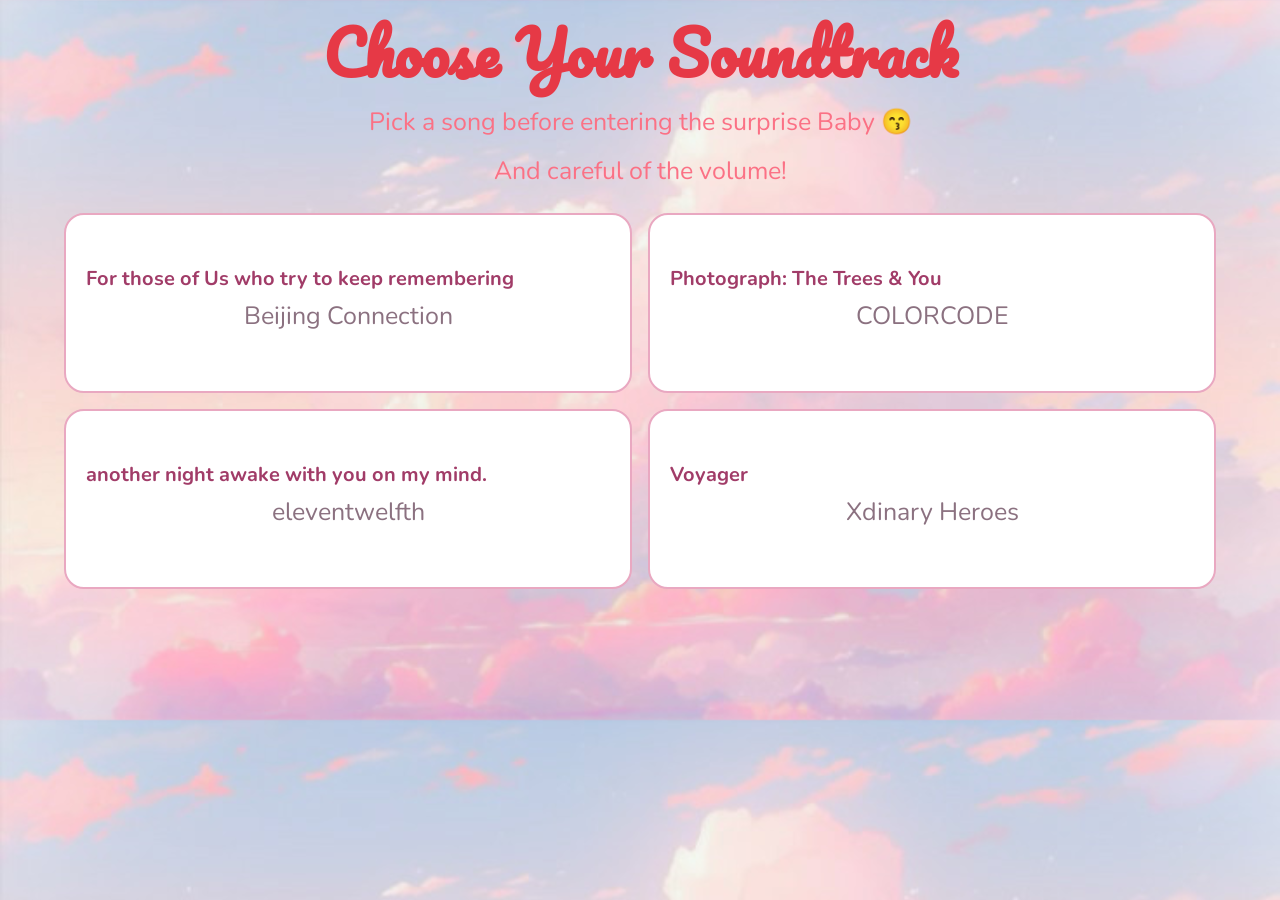
<file: index.html>
<!DOCTYPE html>
<html lang="en">
<head>
    <meta charset="UTF-8">
    <meta name="viewport" content="width=device-width, initial-scale=1.0">
    <title>ILO BIRTHDAY</title>

    <link rel="stylesheet" href="style.css">
    <link rel="preconnect" href="https://fonts.googleapis.com">
    <link rel="preconnect" href="https://fonts.gstatic.com" crossorigin>
    <link href="https://fonts.googleapis.com/css2?family=Nunito:wght@400;700;800&family=Pacifico&display=swap" rel="stylesheet">

    
</head>
<body  class="music-page">
    <h1>Choose Your Soundtrack</h1>
    <p>Pick a song before entering the surprise Baby 😙</p>
    <p>And careful of the volume!</p>
    

    
    <div class="song-container">

    <button class="song-card" data-song="beijing">
        <h2>For those of Us who try to keep remembering</h2>
        <p>Beijing Connection</p>
    </button>

    
<button class="song-card" data-song="you">
    <h2>Photograph: The Trees & You</h2>
    <p>COLORCODE</p>
</button>


    <button class="song-card" data-song="night">
        <h2>another night awake with you on my mind.</h2>
        <p>eleventwelfth</p>
    </button>

    
<button class="song-card" data-song="cats">
    <h2>Voyager</h2>
    <p>Xdinary Heroes</p>
</button>


</div>
    


   <script src="script.js"></script>
</body>
</html>
</file>
<file: style.css>
/* =====================================
   GLOBAL — LEBIH AMAN UNTUK TINGGI LAYAR
===================================== */

:root {
    --bg-color: #dcd8ff;
    --birthday-scale: min(1, calc(100dvh / 768));
}

html {
    width: 100%;
    max-width: 100%;
    overflow-x: clip;
    scroll-behavior: smooth;
    scroll-snap-type: y mandatory;
    scroll-padding-top: 0;
}

body {
    width: 100%;
    max-width: 100%;
    margin: 0;
    overflow-x: clip;
    background-color: var(--bg-color);
}

*,
*::before,
*::after {
    box-sizing: border-box;
}


/* =====================================
   FIRST PAGE — PILIHAN LAGU
===================================== */

.music-page {
    background-image: url("img/bg1.jpg");
    background-size: cover;
    font-family: 'Nunito', sans-serif;
}

.music-page h1 {
    color: #e63946;
    text-align: center;
    font-family: 'Pacifico', cursive;
    font-size: 60px;
    margin-top: 0;
    margin-bottom: 10px;
}

.music-page p {
    color: #fb7185;
    text-align: center;
    font-size: 25px;
    margin-top: -10px;
}

.song-container {
    display: grid;
    grid-template-columns: repeat(2, minmax(0, 1fr));
    gap: 16px;
    width: 90%;
    max-width: 1200px;
    margin: 20px auto;
}

.song-card {
    width: 100%;
    min-width: 0;
    height: 180px;
    padding: 20px;
    border: 2px solid #e9a8c1;
    border-radius: 20px;
    background-color: white;
    text-align: left;
    cursor: pointer;
    font-family: 'Nunito', sans-serif;
    transition: transform 0.2s ease, box-shadow 0.2s ease;
}

.song-card:hover {
    transform: translateY(-5px);
    box-shadow: 0 8px 20px rgba(216, 106, 150, 0.2);
}

.song-card h2 {
    font-size: 20px;
    color: #a13c68;
}

.song-card p {
    color: #8b7180;
}

























/* =====================================
   HALAMAN BIRTHDAY — SEMUA SECTION
===================================== */

.birthday-page {
    margin: 0;
    min-height: 100vh;
}

.birthday-page section {
    position: relative;
    width: 100%;
    height: 100vh;
    height: 100dvh;
    min-height: 0;
    max-height: 100dvh;
    overflow: hidden;

    scroll-snap-align: start;
    scroll-snap-stop: always;
}


/* =====================================
   TOMBOL PEMBUKA
===================================== */


#start-screen {
    position: fixed;
    inset: 0;
    z-index: 1000;
    display: flex;
    justify-content: center;
    align-items: center;
    background-image: url("img/bgt.jpeg");
    background-size: cover;
    background-position: center;
    transition: opacity 0.5s ease;
}

#start-screen.hide {
    opacity: 0;
    pointer-events: none;
}

.start-content {
    display: flex;
    flex-direction: column;
    align-items: center;
    gap: 12px;
    padding: 24px;
    text-align: center;
}

.start-content p {
    color: #a13c68;
    font-size: 20px;
    margin: 0;
}

#play-button {
    display: flex;
    align-items: center;
    justify-content: center;
    width: 110px;
    height: 110px;
    border: 3px solid #e9a8c1;
    border-radius: 50%;
    background: #ffc6df;
    color: #a13c68;
    font-size: 42px;
    padding-left: 8px;
    cursor: pointer;
    box-shadow: 0 0 0 10px rgba(255, 198, 223, 0.3),
                0 8px 25px rgba(161, 60, 104, 0.2);
    transition: transform 0.2s ease, box-shadow 0.2s ease;
    animation: playPulse 1.8s ease-in-out infinite;
}

#play-button:hover {
    transform: scale(1.1);
}

#play-button:active {
    transform: scale(0.95);
}

.start-content .start-hint {
    font-size: 14px;
    color: #8b7180;
}

@keyframes playPulse {
    0%, 100% {
        box-shadow: 0 0 0 8px rgba(255, 198, 223, 0.25),
                    0 8px 25px rgba(161, 60, 104, 0.2);
    }

    50% {
        box-shadow: 0 0 0 16px rgba(255, 198, 223, 0.12),
                    0 8px 30px rgba(161, 60, 104, 0.25);
    }
}



/* =====================================
   CONFETTI
===================================== */

.birthday-effects {
    position: fixed;
    inset: 0;
    width: 100%;
    max-width: 100%;
    display: flex;
    justify-content: space-between;
    align-items: flex-start;
    overflow: hidden;
    z-index: 12;
    pointer-events: none;
}

.birthday-effects img {
    position: relative;
    bottom: 30px;
    left: -60px;
    width: 800px;
    max-width: none;
    height: auto;
    flex-shrink: 0;
    opacity: 0;
    transition: opacity 0.2s ease;
}

.birthday-effects img.show {
    opacity: 1;
}

.effect-gif2 {
    transform: scaleX(-1);
}


/* =====================================
   BALON
===================================== */


.balloon-container {
    position: absolute;
    inset: 0;
    width: 100%;
    height: 100%;
    overflow: hidden;
    pointer-events: none;
    z-index: 20;
}


.balloon {
    position: absolute;
    top: 0;
    left: 0;
    width: 100px;
    height: auto;
    pointer-events: auto;
    cursor: default;
    will-change: transform;
}

/* Sembunyikan balon setelah Section 1 */
.balloon-container.hide {
    opacity: 0;
    visibility: hidden;
    transition: opacity 0.5s ease, visibility 0.5s ease;
}

/* =====================================
   BANNER ULANG TAHUN
===================================== */

.birthday-banner {
    position: absolute;
    top: 0;
    left: 0;
    right: 0;
    width: 100%;
    max-width: 100%;
    height: 120px;
    display: flex;
    justify-content: space-between;
    align-items: flex-start;
    overflow: hidden;
    z-index: 10;
}

.birthday-banner img {
    position: relative;
    top: -227px;
    width: 500px;
    max-width: none;
    height: auto;
    flex-shrink: 0;
}


/* =====================================
   TULISAN ULANG TAHUN
===================================== */

.birthday-first {
    top: 15px;
    width: 100%;
    max-width: 100%;
    z-index: 5;
    
}

.birthday-first .text {
    position: relative;
    left: 540px;
    width: 20%;
    bottom: 0;
}

.birthday-first p {
    position: relative;
    margin-top: -30px;
    font-family: 'Quicksand', sans-serif;
    left: 430px;
    font-size: 35px;
    color: #f47286;
}

.birthday-first p span {
    margin-left: 120px;
}

.birthday-first .cake {
    position: relative;
    margin-top: 0px;

    width: min(23vw, 315px);
    height: auto;
    left: 530px;
    bottom: 20px;

    filter:
    saturate(1.5)
    contrast(1.2)
    brightness(1.08)
    drop-shadow(0 10px 14px rgba(0, 0, 0, 0.35))
    drop-shadow(0 0 22px rgba(255, 80, 160, 0.65));
}


/* =====================================
   FOTO DAN FRAME
===================================== */

.birthday-frame {
    position: absolute;
    top: 150px;
    left:20px;
    right: 30px;
    width: auto;
    height: auto;
    z-index: 11;
}
.birthday-frame .frame {
    width: 370px;
    height: 450px;
    flex-shrink: 1;
}


.birthday-framedecor {
    position: absolute;
    top: 0;
    left: 0;

    width: 100%;
    height: 100%;

    z-index: 11;
    pointer-events: none;
}

.birthday-framedecor .flower1 {
    position: absolute;

    top: 360px;
    left: 220px;

    width: 150px;
    height: auto;
    transform: rotate(10deg);

    z-index: 11;
    pointer-events: auto;
}



/* =====================================
   CROWN DI KEPALA
===================================== */

.birthday-frame .crown {
    position: absolute;
    top: 10px;
    left: 55px;
    width: 200px;
    height: auto;

    transform: rotate(-15deg);
    transform-origin: center center;

    z-index: 12;
    opacity: 0;
    visibility: hidden;
    pointer-events: none;
}

/* Crown muncul */
.birthday-frame .crown.show {
    visibility: visible;
    animation: crownAppear 0.8s ease-out forwards;
}

@keyframes crownAppear {
    0% {
        opacity: 0;
        transform: translateY(-20px) rotate(-15deg) scale(0.5);
    }

    100% {
        opacity: 1;
        transform: translateY(0) rotate(-15deg) scale(1);
    }
}


/* =====================================
   FOTO ULANG TAHUN
===================================== */

.birthday-foto {
    position: absolute;
    top: 180px;
    left: 100px;
    right: 30px;
    width: auto;
    height: auto;
    z-index: 10;
}

.birthday-foto .foto1 {
    width: 200px;
    height: 350px;
    flex-shrink: 1;
}


/* =====================================
   PEMBUNGKUS GIF DI SECTION 1
===================================== */

.birthday-decor {
    position: absolute;
    inset: 0;
    z-index: 10;
    pointer-events: none;
}

/* KNIGHT */
.birthday-decor .knight {
    position: absolute;
    width: 300px;
    height: 350px;
    top: -25px;
    right: 80px;
    object-fit: contain;
}

/* HORNET */
.birthday-decor .hornet {
    position: absolute;
    width: 350px;
    height: 350px;
    top: 280px;
    right: 200px;
    object-fit: contain;
}

/* GRUB */
.birthday-decor .grub {
    position: absolute;
    width: 400px;
    height: 200px;
    bottom: 20px;
    right: -110px;
    object-fit: contain;
}


/* =====================================
   LILIN TURUN KE ATAS KUE
===================================== */


/* =====================================
   LILIN TURUN KE ATAS KUE
===================================== */

.birthday-first .candle {
    position: absolute;
    top: 230px;
    left: 650px;
    width: 90px;
    height: auto;

    z-index: 20;
    opacity: 0;
    visibility: hidden;
    pointer-events: none;

    filter:
        brightness(1.15)
        saturate(1.8)
        drop-shadow(0 0 3px white)
        drop-shadow(0 2px 4px rgba(0, 0, 0, 0.5));
}

.birthday-first .candle.show {
    visibility: visible;
    animation: candleDrop 1.5s ease-in-out forwards;
}

@keyframes candleDrop {
    0% {
        opacity: 0;
        transform: translateY(-100px);
    }

    100% {
        opacity: 1;
        transform: translateY(0);
    }
}














































/* ==========================================
   SECTION 2 — MUSEUM GALLERY
   ========================================== */

/* Judul galeri */
#section-2 .museum-heading {
    position: relative;
    z-index: 5;
    height: 200px;
    margin: 0;
    text-align: center;
    top: 40px;
}

#section-2 .museum-eyebrow {
    margin: 0 0 10px;
    font-size: 20px;
    letter-spacing: 4px;
    text-transform: uppercase;
    color: #8b735e;
}

#section-2 .museum-heading h2 {
    margin: 0;
    font-family: Georgia, "Times New Roman", serif;
    font-size: 36px;
    font-weight: normal;
    line-height: 1.2;
    color: #4b382c;
}

#section-2 .museum-subtitle {
    margin: 8px 0 0;
    font-size: 15px;
    letter-spacing: 1px;
    color: #8b735e;
}

/* JUDUL */

#section-2 .museum-heading {
    position: relative;
    z-index: 5;
    height: 100px;
    margin: 0;
    text-align: center;
}

#section-2.museum-section {
    position: relative;
    width: 100%;
    height: auto;
    min-height: 100vh;
    max-height: none;
    padding: 15px 25px;
    box-sizing: border-box;
    overflow: visible;
}





/* AREA GALERI */

#section-2 .museum-gallery {
    position: relative;
    width: 100%;
    height: auto;
    min-height: calc(100vh - 115px);
    margin: 0;
    overflow: visible;
}



/* SETIAP ITEM */

#section-2 .museum-item {
    position: absolute;
    display: block;
    transform: none;
    transition: filter 0.2s ease;
    cursor: pointer;
    z-index: 1;
}

#section-2 .museum-item:hover {
    z-index: 20;
    filter: drop-shadow(0 5px 8px rgba(80, 50, 35, 0.2));
}

/* ==========================================
   POSISI DAN UKURAN 16 FRAME
   ========================================== */

/* FRAME 01 */
#section-2 .museum-item:nth-child(1) {
    left: 55px;
    top: -82.5px;
    width: 173px;
}

/* FRAME 02 */
#section-2 .museum-item:nth-child(2) {
    left: 240.2px;
    top: -33px;
    width: 159px;
}

/* FRAME 03 */
#section-2 .museum-item:nth-child(3) {
    left: 565.4px;
    top: 270px;
    width: 230px;
}

/* FRAME 04 */
#section-2 .museum-item:nth-child(4) {
    left: 488.6px;
    top: 10.4px;
    width: 338px;
}

/* FRAME 05 */
#section-2 .museum-item:nth-child(5) {
    left: 960.8px;
    top: 180.3px;
    width: 178px;
}

/* FRAME 06 */
#section-2 .museum-item:nth-child(6) {
    left: 1110.1px;
    top: 66.2px;
    width: 230px;
}

/* FRAME 07 */
#section-2 .museum-item:nth-child(7) {
    left: 940.3px;
    top: -61.6px;
    width: 146px;
}

/* FRAME 08 */
#section-2 .museum-item:nth-child(8) {
    left: 1000.5px;
    top: 310.4px;
    width: 292px;
}

/* FRAME 09 */
#section-2 .museum-item:nth-child(9) {
    left: 333.8px;
    top: 160.9px;
    width: 180px;
}

/* FRAME 10 */
#section-2 .museum-item:nth-child(10) {
    left: 170px;
    top: 165.6px;
    width: 149px;
}

/* FRAME 11 */
#section-2 .museum-item:nth-child(11) {
    left: -11.8px;
    top: 157.1px;
    width: 189px;
}

/* FRAME 12 */
#section-2 .museum-item:nth-child(12) {
    left: 67.4px;
    top: 341.6px;
    width: 140px;
}

/* FRAME 13 */
#section-2 .museum-item:nth-child(13) {
    left: 790.6px;
    top: 320.8px;
    width: 200px;
}

/* FRAME 14 */
#section-2 .museum-item:nth-child(14) {
    left: 270.7px;
    top: 290.6px;
    width: 320px;
}

/* FRAME 15 */
#section-2 .museum-item:nth-child(15) {
    left: 1080.9px;
    top: -100.1px;
    width: 200px;
}

/* FRAME 16 */
#section-2 .museum-item:nth-child(16) {
    left: 800.9px;
    top: 130.8px;
    width: 184px;
}

/* ==========================================
   FRAME — TERPISAH DARI FOTO
   ========================================== */

#section-2 .museum-frame {
    position: relative;
    width: 100%;
    height: auto;
    overflow: visible;
}

/* GAMBAR FRAME */

#section-2 .frame-overlay {
    position: relative;
    display: block;
    width: 100%;
    height: auto;
    object-fit: contain;
    z-index: 2;
    pointer-events: none;
}

/* ==========================================
   POSISI DAN UKURAN FOTO
   ========================================== */

/* FOTO 01 */
#section-2 .museum-item:nth-child(1) .photo-inside-frame {
    left: 51.2%;
    top: 48.1%;
    width: 63.4%;
    height: 65%;
}

/* FOTO 02 */
#section-2 .museum-item:nth-child(2) .photo-inside-frame {
    left: 50%;
    top: 50%;
    width: 60%;
    height: 67%;
}

/* FOTO 03 */
#section-2 .museum-item:nth-child(3) .photo-inside-frame {
    left: 50%;
    top: 50%;
    width: 60%;
    height: 56%;
}

/* FOTO 04 */
#section-2 .museum-item:nth-child(4) .photo-inside-frame {
    left: 50.3%;
    top: 46.7%;
    width: 66.1%;
    height: 47.9%;
}

/* FOTO 05 */
#section-2 .museum-item:nth-child(5) .photo-inside-frame {
    left: 51.7%;
    top: 50%;
    width: 55.1%;
    height: 61.3%;
}

/* FOTO 06 */
#section-2 .museum-item:nth-child(6) .photo-inside-frame {
    left: 52.1%;
    top: 50%;
    width: 60%;
    height: 67%;
}

/* FOTO 07 */
#section-2 .museum-item:nth-child(7) .photo-inside-frame {
    left: 52.7%;
    top: 50%;
    width: 68%;
    height: 70%;
}

/* FOTO 08 */
#section-2 .museum-item:nth-child(8) .photo-inside-frame {
    left: 50.3%;
    top: 50%;
    width: 64.8%;
    height: 46.7%;
}

/* FOTO 09 */
#section-2 .museum-item:nth-child(9) .photo-inside-frame {
    left: 51.3%;
    top: 49.3%;
    width: 53.5%;
    height: 56.8%;
}

/* FOTO 10 */
#section-2 .museum-item:nth-child(10) .photo-inside-frame {
    left: 50.7%;
    top: 50.9%;
    width: 60%;
    height: 67%;
}

/* FOTO 11 */
#section-2 .museum-item:nth-child(11) .photo-inside-frame {
    left: 51.1%;
    top: 50.5%;
    width: 51.6%;
    height: 62.8%;
}

/* FOTO 12 */
#section-2 .museum-item:nth-child(12) .photo-inside-frame {
    left: 47.5%;
    top: 50%;
    width: 61.2%;
    height: 63.4%;
}

/* FOTO 13 */
#section-2 .museum-item:nth-child(13) .photo-inside-frame {
    left: 49%;
    top: 50%;
    width: 60%;
    height: 67%;
}

/* FOTO 14 */
#section-2 .museum-item:nth-child(14) .photo-inside-frame {
    left: 50%;
    top: 50%;
    width: 66%;
    height: 50%;
}

/* FOTO 15 */
#section-2 .museum-item:nth-child(15) .photo-inside-frame {
    left: 51.5%;
    top: 49.5%;
    width: 56.4%;
    height: 56.9%;
}

/* FOTO 16 */
#section-2 .museum-item:nth-child(16) .photo-inside-frame {
    left: 52.7%;
    top: 50%;
    width: 55%;
    height: 64.5%;
}

/* PENGATURAN DASAR FOTO */

#section-2 .photo-inside-frame {
    position: absolute;
    z-index: 1;
    transform: translate(-50%, -50%);
    object-fit: cover;
    border-radius: 0;
}

/* ==========================================
   BENTUK FOTO SESUAI FRAME
   ========================================== */

/* FRAME OVAL: FRAME 03 DAN FRAME 06 */

#section-2 .museum-item.frame-3 .photo-inside-frame,
#section-2 .museum-item.frame-6 .photo-inside-frame {
    border-radius: 50%;
    clip-path: ellipse(50% 50% at 50% 50%);
}

/* FRAME PERSEGI: FRAME 07 */

#section-2 .museum-item.frame-7 .photo-inside-frame {
    border-radius: 0;
    clip-path: none;
}



/* ==========================================
   LAYAR PENDEK
   ========================================== */

@media (max-height: 750px) {
    #section-2.museum-section {
        padding-top: 8px;
        padding-bottom: 8px;
    }

    #section-2 .museum-heading {
        height: 80px;
    }

    #section-2 .museum-gallery {
        height: calc(100% - 80px);
    }
}
















/* ==========================================
   LIGHTBOX — MENYESUAIKAN AREA BROWSER
========================================== */

.photo-lightbox {
    display: none;
    position: fixed;
    inset: 0;
    z-index: 99999;

    padding: 48px 16px 12px;
    box-sizing: border-box;
    background: rgba(25, 18, 16, 0.93);

    justify-content: center;
    align-items: center;
    overflow: auto;
}

.photo-lightbox.active {
    display: flex;
}

.lightbox-content {
    display: flex;
    flex-direction: column;
    align-items: center;
    justify-content: center;
    gap: 8px;

    width: 100%;
    max-height: 100%;
    min-height: 0;
}

.lightbox-frame {
    position: relative;
    display: grid;
    place-items: center;

    width: fit-content;
    max-width: 88vw;
    max-height: calc(100vh - 150px);
    max-height: calc(100dvh - 150px);

    min-height: 0;
    flex: 0 1 auto;
    line-height: 0;
}


#lightbox-image {
    position: absolute;
    z-index: 1;
    left: 50%;
    top: 50%;
    transform: translate(-50%, -50%);
    width: 65%;
    height: 65%;
    object-fit: cover;
    box-sizing: border-box;
    overflow: hidden;
    object-position: center;
}


#lightbox-frame-overlay {
    position: relative;
    z-index: 2;
    grid-area: 1 / 1;

    display: block;
    width: auto;
    height: auto;
    max-width: 88vw;
    max-height: calc(100vh - 150px);
    max-height: calc(100dvh - 150px);

    object-fit: contain;
    pointer-events: none;
}

/* Bentuk foto */
#lightbox-image.lightbox-photo-oval {
    border-radius: 50%;
    clip-path: ellipse(50% 50% at 50% 50%);
}

#lightbox-image.lightbox-photo-square {
    border-radius: 0;
    clip-path: none;
}

/* Plakat emas */
.lightbox-plaque {
    flex: 0 0 auto;
    width: min(85vw, 800px);
    max-width: 100%;
    max-height: none;
    overflow: visible;

    margin: 0;
    padding: 12px 24px;
    box-sizing: border-box;
    text-align: center;
    color: #4b351b;

    background: linear-gradient(
        135deg,
        #f7e6b0,
        #d8c18d 35%,
        #f8e7b2 65%,
        #e0be82
    );

    border: 2px solid #9c762f;
    box-shadow: inset 0 0 0 2px rgba(255, 247, 215, 0.55);
}

.lightbox-plaque p {
    margin: 0;
    font-family: Georgia, "Times New Roman", serif;
    font-size: clamp(18px, 2vw, 26px);
    font-style: italic;
    line-height: 1.5;
}

/* Tombol tutup */
.lightbox-close {
    position: fixed;
    top: 12px;
    right: max(16px, 5vw);
    z-index: 100000;

    border: none;
    background: transparent;
    color: white;
    font-size: 56px;
    font-weight: 300;
    line-height: 1;
    cursor: pointer;
}

body.lightbox-open {
    overflow: hidden;
}

/* Ponsel dan layar sempit */
@media (max-width: 600px) {
    .photo-lightbox {
        padding: 45px 10px 12px;
    }

    .lightbox-frame,
    #lightbox-frame-overlay {
        max-width: 88vw;
        max-height: calc(100vh - 145px);
        max-height: calc(100dvh - 145px);
    }

    .lightbox-plaque {
        width: min(82vw, 420px);
        padding: 8px 12px;
    }

    .lightbox-plaque p {
        font-size: 13px;
    }
}






















































/* ===== SECTION 3: BIRTHDAY FINALE ===== */

#section-3.birthday-finale {
  position: relative;
  min-height: 100vh;
  box-sizing: border-box;
  padding: 70px 24px;
  overflow: hidden;
  isolation: isolate;

  display: flex;
  flex-direction: column;
  align-items: center;
  justify-content: center;
  gap: 18px;

  font-family: 'Poppins', sans-serif;
  color: #754258;
}

/* ===== JUDUL DAN SUBJUDUL ===== */

#section-3 .finale-title {
  position: relative;
  z-index: 2;
  margin: 0;

  font-family: 'DM Serif Display', serif;
  font-size: clamp(34px, 4.5vw, 52px);
  font-weight: 400;
  color: #b64f78;
  letter-spacing: 0.5px;
  line-height: 1.2;
  text-align: center;
  text-shadow: 0 3px 12px rgba(182, 79, 120, 0.16);
}

#section-3 .finale-subtitle {
  position: relative;
  z-index: 2;
  margin: 0 0 24px;

  font-family: 'Poppins', sans-serif;
  font-size: clamp(13px, 1.5vw, 16px);
  font-weight: 400;
  color: #95677a;
  letter-spacing: 0.3px;
  line-height: 1.8;
  text-align: center;
}

/* ===== KARTU SURAT ===== */

#section-3 .finale-letters {
  position: relative;
  z-index: 3;

  display: flex;
  flex-wrap: wrap;
  justify-content: center;
  gap: 28px;

  width: 100%;
}

#section-3 .letter-card {
  width: min(260px, 80vw);
  min-height: 210px;
  padding: 24px 18px;
  box-sizing: border-box;

  display: flex;
  flex-direction: column;
  justify-content: center;
  align-items: center;
  gap: 12px;

  border: 2px solid #e7a9bf;
  border-radius: 20px;
  background: rgba(255, 245, 249, 0.97);
  color: #85435e;
  box-shadow: 0 8px 22px rgba(120, 64, 90, 0.12);

  font-family: 'Poppins', sans-serif;
  cursor: pointer;

  transition: transform 0.25s ease, box-shadow 0.25s ease;
}

#section-3 .letter-card:hover {
  transform: translateY(-7px) rotate(-1deg);
  box-shadow: 0 14px 28px rgba(120, 64, 90, 0.2);
}

#section-3 .letter-icon {
  font-size: 64px;
  line-height: 1.2;
}

#section-3 .letter-name {
  font-family: 'DM Serif Display', serif;
  font-size: 23px;
  font-weight: 400;
  color: #a94f73;
}

#section-3 .letter-hint {
  font-family: 'Poppins', sans-serif;
  font-size: 12px;
  font-weight: 400;
  color: #a17a8b;
  letter-spacing: 0.5px;
  opacity: 0.9;
}

/* ===== FLYING FLEA ===== */

#section-3 .flea-flight-layer {
  position: absolute;
  inset: 0;
  z-index: 1;
  overflow: hidden;
  pointer-events: none;
}

#section-3 .flea-flyer {
  position: absolute;
  left: 0;
  top: 0;

  width: 90px;
  height: 90px;
  object-fit: contain;
  object-position: center;

  will-change: transform;
  animation: flea-flight linear infinite;
}

/* Flea bergerak lurus tanpa memutar gambar */
@keyframes flea-flight {
  from {
    transform: translate(var(--start-x), var(--start-y));
  }

  to {
    transform: translate(var(--end-x), var(--end-y));
  }
}

/* ===== MODAL ===== */

#section-3 .surprise-modal {
  display: none;
  position: fixed;
  inset: 0;
  z-index: 9999;

  padding: 40px;
  box-sizing: border-box;

  align-items: center;
  justify-content: center;

  background: rgba(35, 20, 32, 0.72);

  /* Modal luar tidak memiliki scrollbar */
  overflow: hidden;
  overscroll-behavior: contain;
  touch-action: pan-y;
}

#section-3 .surprise-modal.active {
  display: flex;
}

/* Panel surat dan sertifikat */
#section-3 .surprise-panel {
  position: relative;

  width: min(680px, 92vw);
  max-height: 90vh;

  overflow-y: auto;
  overflow-x: hidden;
  overscroll-behavior: contain;
  box-sizing: border-box;

  padding: 16px 24px 32px;

  border: 2px solid #f0bfd0;
  border-radius: 22px;
  background: #fff5f8;
  color: #78435a;

  text-align: center;
  box-shadow: 0 18px 55px rgba(0, 0, 0, 0.25);
}

/* Tombol X di luar panel agar tidak ikut terpotong */
#section-3 .surprise-modal > .surprise-close {
  position: absolute;
  top: calc(50% - 45vh - 2px);
  left: calc(50% + min(46vw, 340px) - 18px);
  z-index: 10002;

  width: 40px;
  height: 40px;
  margin: 0;
  padding: 0;

  display: flex;
  align-items: center;
  justify-content: center;

  border: 2px solid #f0bfd0;
  border-radius: 50%;
  background: #fff5f8;
  color: #a94f73;

  font-family: 'Poppins', sans-serif;
  font-size: 30px;
  line-height: 1;

  cursor: pointer;
}

/* Judul di dalam modal */
#section-3 .surprise-panel h3 {
  margin: 0 0 8px;

  font-family: 'DM Serif Display', serif;
  font-size: clamp(25px, 3vw, 32px);
  font-weight: 400;
  color: #b64f78;
  line-height: 1.35;
  text-align: center;
}

/* ===== ISI SURAT ===== */
/* Ukuran panel tidak berubah; hanya ukuran teks surat yang diperbesar */

#section-3 .letter-message {
  font-family: 'Poppins', sans-serif;
  font-size: 18px;
  font-weight: 400;
  color: #754258;
  line-height: 1.9;
  letter-spacing: 0.1px;
  text-align: left;
  overflow-wrap: break-word;
}

/* ===== FOTO SERTIFIKAT ===== */

#section-3 .certificate-image {
  display: block;
  width: 100%;
  max-height: 70vh;

  object-fit: contain;
  object-position: center;

  margin: 12px auto 0;
  border-radius: 12px;
}

/* ===== GIF HORNET DI ATAS SERTIFIKAT ===== */

#section-3 .hornet1-gif {
  position: absolute;
  bottom: 50px;
  right: 40px;
  z-index: 10;

  display: block;
  width: 140px;
  max-height: 180px;

  object-fit: contain;
  margin: 0;
  pointer-events: none;
}

/* ===== GIF SHERMA ===== */

#section-3 .sherma-gif {
  display: block;
  width: min(180px, 60%);
  max-height: 180px;

  object-fit: contain;
  margin: 0 auto 10px;
}

/* ===== PLAYER MUSIK ===== */

#section-3 .music-player {
  font-family: 'Poppins', sans-serif;
  color: #754258;
}

/* ===== RESPONSIVE: HP ===== */

@media (max-width: 600px) {
  #section-3.birthday-finale {
    padding: 45px 16px;
  }

  #section-3 .finale-title {
    font-size: 34px;
  }

  #section-3 .finale-letters {
    gap: 16px;
  }

  #section-3 .letter-card {
    min-height: 165px;
  }

  #section-3 .letter-icon {
    font-size: 48px;
  }

  #section-3 .letter-name {
    font-size: 21px;
  }

  #section-3 .surprise-modal {
    padding: 32px 20px;
  }

  #section-3 .surprise-panel {
    width: 100%;
    max-height: 85vh;
    padding: 16px 18px 28px;
  }

  /* Tombol X di HP */
  #section-3 .surprise-modal > .surprise-close {
    top: 12px;
    left: auto;
    right: 12px;

    width: 36px;
    height: 36px;
    font-size: 27px;
  }

  /* Flea */
  #section-3 .flea-flyer {
    width: 90px;
    height: 90px;
  }

  /* Isi surat di HP */
  #section-3 .letter-message {
    font-size: 17px;
    line-height: 1.9;
  }
}

/* ===== PENGATURAN PENGURANGAN ANIMASI ===== */

@media (prefers-reduced-motion: reduce) {
  #section-3 .flea-flyer {
    animation-play-state: paused;
  }
}












































/* =====================================
   PLAYER MUSIK DI SECTION TERAKHIR
===================================== */

#section-last {
    display: flex;
    justify-content: center;
    align-items: flex-end;
    padding: 30px 16px;
}

#section-last .music-player {
    position: static;
    width: 240px;
    max-width: 100%;
    min-width: 0;
    padding: 12px;
    background: rgba(255, 250, 252, 0.96);
    border: 1px solid #e9a8c1;
    border-radius: 14px;
    box-shadow: 0 4px 15px rgba(161, 60, 104, 0.12);
    z-index: 11;
}

#section-last .music-player p {
    margin: 0 0 6px;
    color: #a13c68;
    font-size: 13px;
}

#song-title {
    margin-bottom: 8px;
    color: #6e5261;
    font-size: 12px;
    line-height: 1.4;
    overflow-wrap: anywhere;
}

#youtube-player {
    width: 100%;
    max-width: 100%;
}

#youtube-player iframe {
    display: block;
    width: 100%;
    max-width: 100%;
    height: 90px;
    border: 0;
    border-radius: 8px;
}


/* =====================================
   RESPONSIVE
===================================== */

@media (max-width: 600px) {
    .music-page h1 {
        font-size: 40px;
    }

    .song-container {
        grid-template-columns: minmax(0, 1fr);
    }

    .birthday-banner img {
        width: 350px;
    }

    .birthday-effects img {
        width: 500px;
    }

    .birthday-first p {
        font-size: 28px;
    }

    .birthday-first .text {
        width: 35%;
    }

    .birthday-first .cake {
        width: 35%;
    }

    .birthday-foto {
        left: 15px;
        right: 15px;
        max-width: calc(100% - 30px);
    }
}

/* =====================================
   PERBAIKAN SCROLL ANTAR-SECTION
===================================== */

html {
    scroll-snap-type: y mandatory;
    scroll-padding-top: 0;
}

.birthday-page section {
    scroll-snap-align: start;
    scroll-snap-stop: always;
    scroll-margin-block: 0;
}

/* =====================================
   SECTION 1 — RESPONSIVE DESIGN STAGE
   Desain dasar: 1366 × 768
===================================== */





/* SECTION 2 — SATU LAYAR, TANPA FRAME MENYEBERANG */

#section-2.museum-section {
    position: relative;
    height: 100vh;
    height: 100dvh;
    min-height: 0;
    max-height: none;
    overflow: hidden;
    scroll-snap-align: start;
    scroll-snap-stop: always;
}

#section-2 .museum-gallery {
    position: relative;
    height: calc(100% - 100px);
    min-height: 0;
    overflow: visible;
}



/* Khusus foto rusak saat lightbox */
#lightbox-image.zoom-frame7 {
    width: 55% ;
    height: 55% ;
}

#lightbox-image.zoom-frame5 {
    width: 70%;
    height: 40%;
}

#lightbox-image.zoom-frame7-z4 {
    width: 55%;
    height: 60%;
}

#lightbox-image.zoom-frame5-z5 {
    width: 55%;
    height: 55%;
}
#lightbox-image.zoom-frame7-z16 {
    width: 60%;
    height: 60%;
}



/* =====================================
   ANIMASI SAAT SCROLL
===================================== */

.scroll-reveal {
    opacity: 0;
    transform: translateY(28px);
    transition:
        opacity 0.8s ease,
        transform 0.8s cubic-bezier(0.22, 1, 0.36, 1);
    will-change: opacity, transform;
}

.scroll-reveal.is-visible {
    opacity: 1;
    transform: translateY(0);
}

/* Hormati pengaturan reduced motion */
@media (prefers-reduced-motion: reduce) {
    .scroll-reveal {
        opacity: 1;
        transform: none;
        transition: none;
        will-change: auto;
    }
}



/* =====================================
   ANIMASI FOTO MUSEUM
===================================== */


#section-2 .museum-item {
    opacity: 0;
    transform: translateY(18px) scale(0.98);
    transition:
        opacity 0.8s ease,
        transform 0.8s cubic-bezier(0.22, 1, 0.36, 1);
}

#section-2 .museum-item.photo-visible {
    opacity: 1;
    transform: translateY(0) scale(1);
}


#section-2 .museum-item .photo-inside-frame {
    transition: filter 0.35s ease;
}

@media (hover: hover) {
    #section-2 .museum-item:hover .photo-inside-frame {
        filter: brightness(1.04);
    }
}

@media (prefers-reduced-motion: reduce) {
    #section-2 .museum-item {
        opacity: 1;
        transform: none;
        transition: none;
    }

    #section-2 .museum-item .photo-inside-frame {
        transition: none;
    }
}


/* FADE ANTAR-SECTION */
.birthday-page section {
    opacity: 0.35;
    transition: opacity 0.6s ease;
}

.birthday-page section.section-active {
    opacity: 1;
}

@media (prefers-reduced-motion: reduce) {
    .birthday-page section {
        transition: none;
    }
}
</file>
